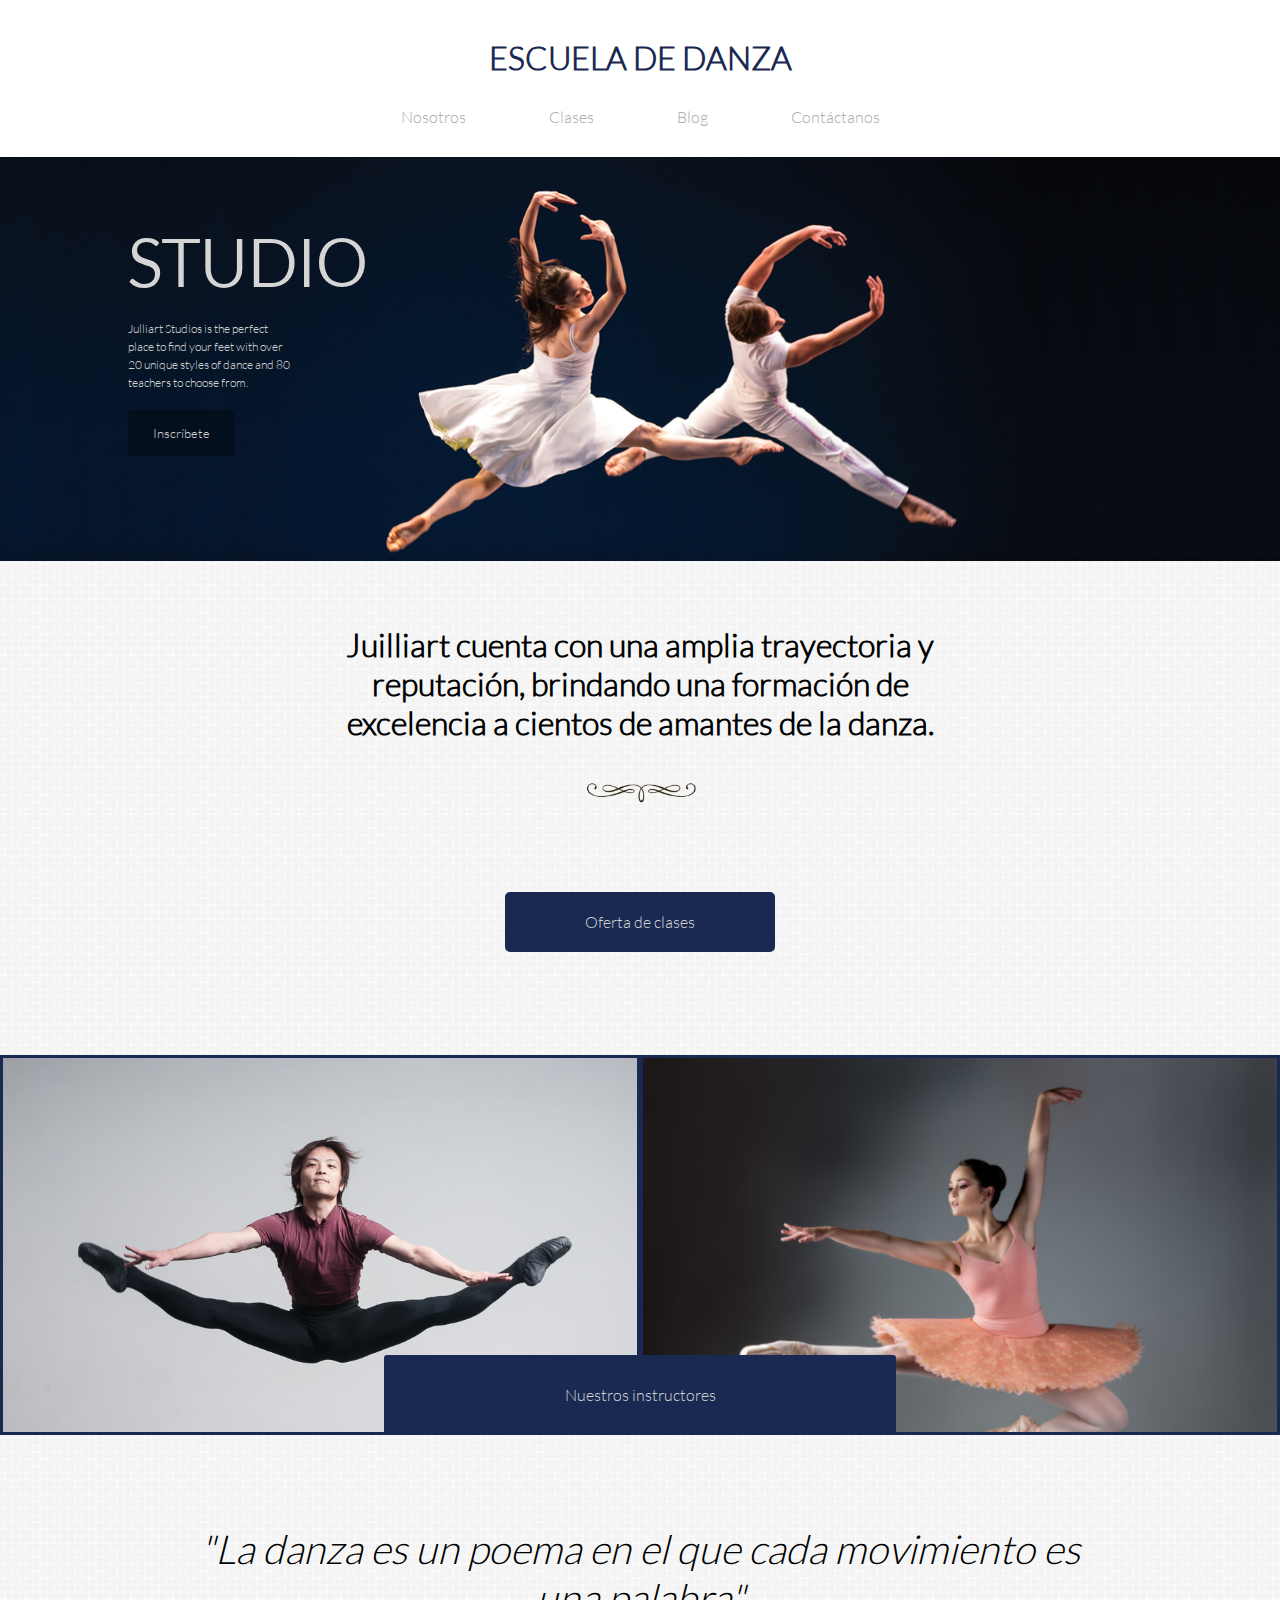
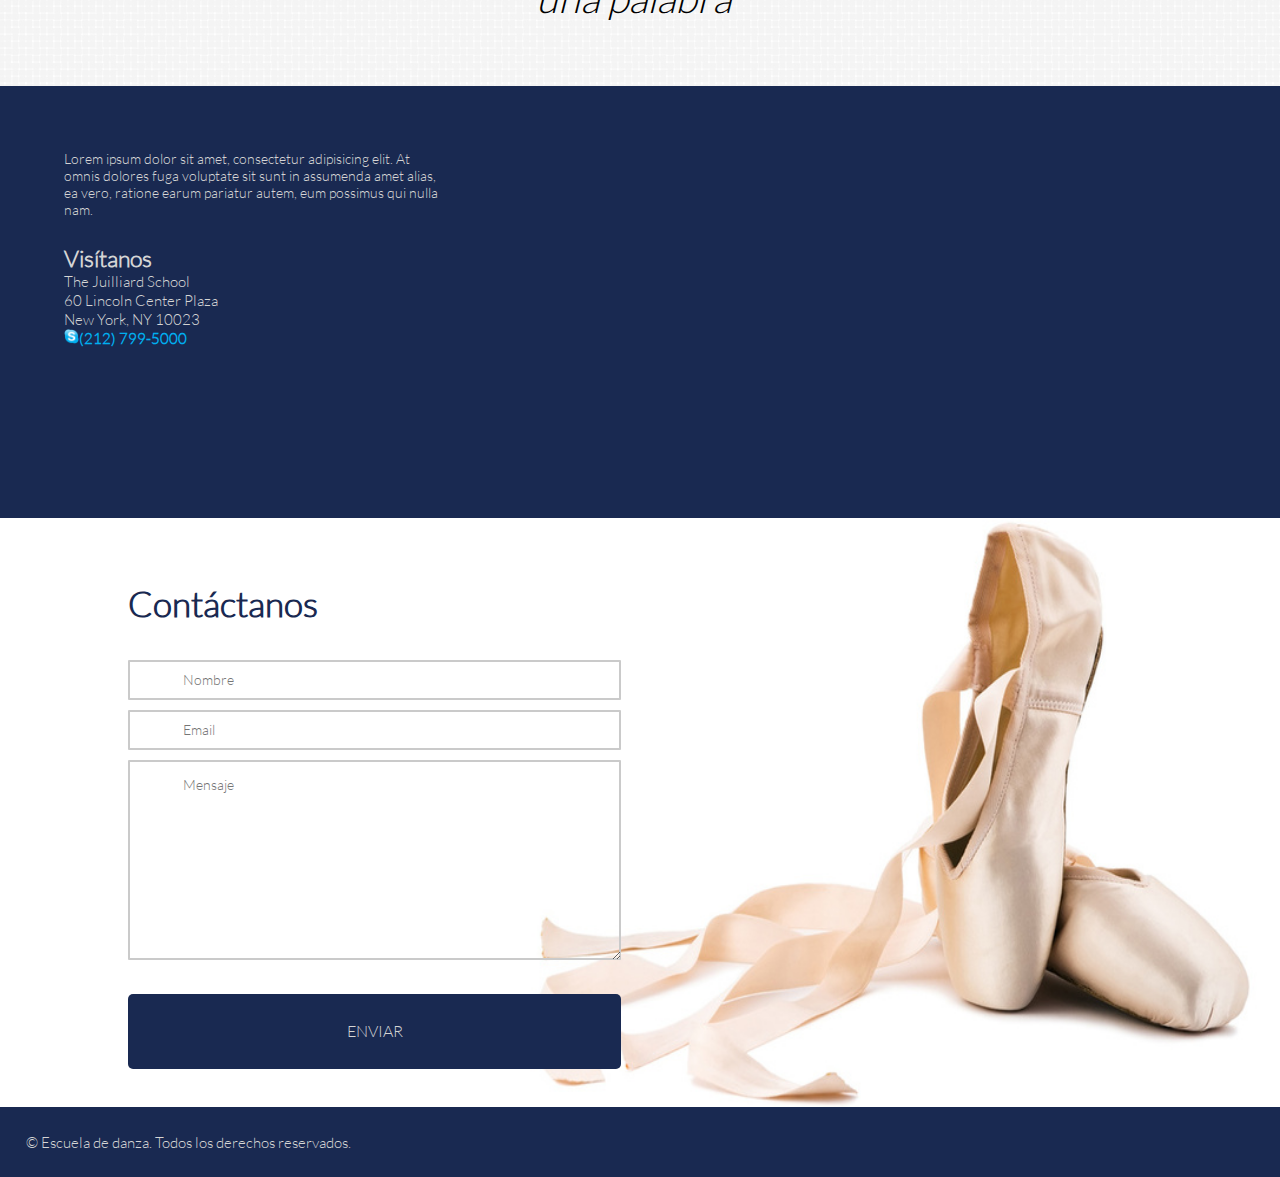
<file: index.html>
<!DOCTYPE html>
<html>
<head>
	<meta charset="UTF-8">
	<title>Escuela de Danza</title>
	<link rel='stylesheet' type='text/css' href='http://fonts.googleapis.com/css?family=Montserrat:400,700'>
	<link rel="stylesheet" type="text/css" href="css/grid-system.css">
	<link rel="stylesheet" type="text/css" href="css/utilities.css">
	<link rel="stylesheet" type="text/css" href="css/common.css">
	<link rel="stylesheet" type="text/css" href="css/main.css">
</head>
<body>
	<header>
		<div class="container-fluid text-center pt-3">
			<h1><a href="index.html">ESCUELA DE DANZA</a></h1>
			<nav>
				<ul>
					<li><a href="nosotros.html">Nosotros</a></li>
					<li><a href="clases.html">Clases</a></li>
					<li><a href="blog.html">Blog</a></li>
					<li><a href="#enlace-contacto">Contáctanos</a></li>
				</ul>
			</nav>
		</div>
	</header>
	<section>
		<div class="container-fluid studio pl-10 pt-5 text-gray">
			<h1>STUDIO</h1>
			<div class="row">
				<div class="col-2">
					<p class="lh">Julliart Studios is the perfect place to find your feet with over 20 unique styles of dance and 80 teachers to choose from.</p>
					<br>
				</div>
			</div>
			<a href="#">Inscríbete</a>
		</div>
	</section>
	<section>
		<div class="container-fluid text-center historia pt-5 pb-8">
			<h1>Juilliart cuenta con una amplia trayectoria y reputación, brindando una formación de excelencia a cientos de amantes de la danza.</h1>
			<div class="decoration_1"></div>
			<a href="clases.html#oferta">
				<button class="azul oferta" type="submit">Oferta de clases</button>
			</a>
		</div>
	</section>
	<section class="">
		<div class="container-fluid text-center profe">
			<div class="row mg-0">
				<div class="col-6 instructor">
				</div>
				<div class="col-6 instructor1">
				</div>
			</div>
		</div>
	</section>
	<a href="nosotros.html#profesores">
		<div class="nuestros text-center">Nuestros instructores</div>
	</a>
	<section>
		<div class="container-fluid text-center pt-7 pb-5 plr-15 cursiva">
			<h1><em>"La danza es un poema en el que cada movimiento es una palabra"</em></h1>
		</div>
	</section>
	<section>
		<div class="container-fluid bg-blue text-white pd-5">
			<div class="row">
				<div class="col-6 pr-5">
					<p class="pr-25">
						Lorem ipsum dolor sit amet, consectetur adipisicing elit. At omnis dolores fuga voluptate sit sunt in assumenda amet alias, ea vero, ratione earum pariatur autem, eum possimus qui nulla nam.
					</p>
					<h2>Visítanos</h2>
					<ul class="informacion">
						<li>The Juilliard School</li>
						<li>60 Lincoln Center Plaza</li>
						<li>New York, NY 10023</li>
						<li><a href="#"><img src="img/skype.png"><strong>(212) 799-5000</strong></a></li>
					</ul>
				</div>
				<div class="col-6">
					<iframe src="https://www.google.com/maps/embed?pb=!1m14!1m8!1m3!1d17092.105794279392!2d-73.98005356191696!3d40.7733290000152!3m2!1i1024!2i768!4f13.1!3m3!1m2!1s0x0%3A0xf876ccebba645bff!2sEscuela+Juilliard!5e0!3m2!1ses-419!2spe!4v1454468732609" width="600" height="450" frameborder="0" style="border:0" allowfullscreen></iframe>
				</div>
			</div>
		</div>
	</section>
	<section id="enlace-contacto" class="container-fluid smartbar pl-10 pt-5 pb-3">
		<div class="container-fluid">
		<h1 class="text-blue pb-3">Contáctanos</h1>
		<form name="contact" class="row">
			<div class="col-6">
				<input type="text" name="smartbar_nombre" class="smartbar-nombre" placeholder="Nombre">
				<input type="text" name="smartbar_email" class="smartbar-email" placeholder="Email">
				<textarea type="text" name="smartbar_mensaje" class="smartbar-mensaje" placeholder="Mensaje"></textarea>
			</div>
		</form>
		<br>
		<div class="row">
			<div class="col-6">
				<button class="azul enviar" type="submit">ENVIAR</button>
			</div>
		</div>
	</div>
	</section>
	<footer class="container-fluid pd-2 bg-blue text-gray">
		© Escuela de danza. Todos los derechos reservados.
	</footer>
</body>
</html>
</file>
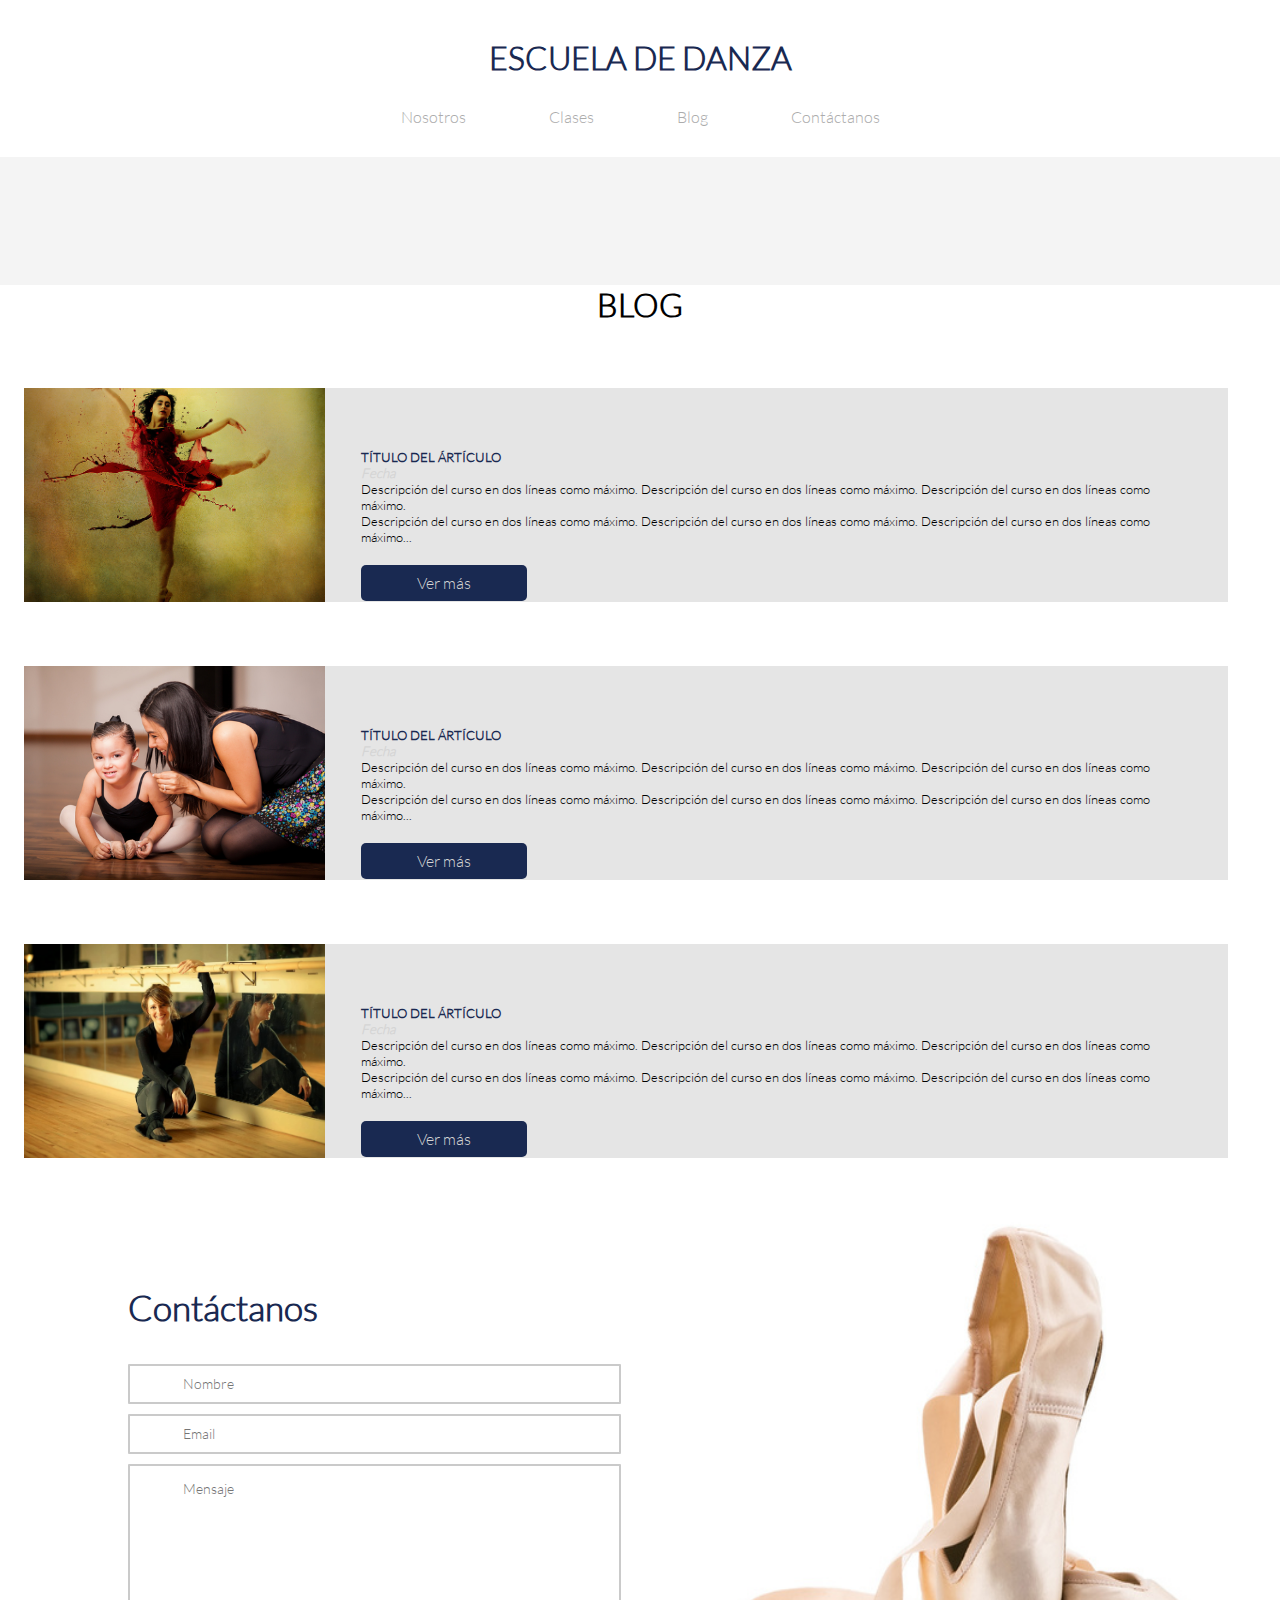
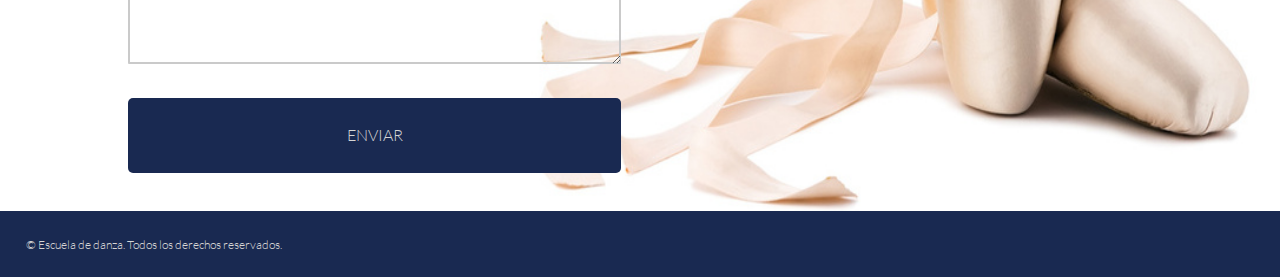
<file: blog.html>
<!DOCTYPE html>
<html>
<head>
	<meta charset="UTF-8">
	<title>Escuela de Danza</title>
	<link rel='stylesheet' type='text/css' href='http://fonts.googleapis.com/css?family=Montserrat:400,700'>
	<link rel="stylesheet" type="text/css" href="css/grid-system.css">
	<link rel="stylesheet" type="text/css" href="css/utilities.css">
	<link rel="stylesheet" type="text/css" href="css/common.css">
	<link rel="stylesheet" type="text/css" href="css/blog.css">
</head>
<body>
	<header >
		<div class="container-fluid text-center pt-3">
			<h1><a href="index.html">ESCUELA DE DANZA</a></h1>
			<nav>
				<ul>
					<li><a href="nosotros.html">Nosotros</a></li>
					<li><a href="clases.html">Clases</a></li>
					<li><a href="blog.html">Blog</a></li>
					<li><a href="#enlace-contacto">Contáctanos</a></li>
				</ul>
			</nav>
		</div>
	</header>
	<section>
		<div class="container-fluid pd-5-10 bg-gray"></div>
		<h1 class="pb-5 text-center">BLOG</h1>
		<div class="row plr-3 pb-5">
			<div class="col-3 bg-img-block blog1">
			</div>
			<div class="col-9 bg-gray-opaco plr-3 pt-5">
				<h5 class="text-blue">TÍTULO DEL ÁRTÍCULO</h5>
				<h5 class="text-gray"><em>Fecha</em></h5>
				<p>Descripción del curso en dos líneas como máximo. Descripción del curso en dos líneas como máximo. Descripción del curso en dos líneas como máximo.
				<br>
				Descripción del curso en dos líneas como máximo. Descripción del curso en dos líneas como máximo. Descripción del curso en dos líneas como máximo...
				</p>
				<br>
				<button class="azul vermas" type="submit">Ver más</button>
			</div>
		</div>
		<div class="row plr-3 pb-5">
			<div class="col-3 bg-img-block profesor-5">
			</div>
			<div class="col-9 bg-gray-opaco plr-3 pt-5">
				<h5 class="text-blue">TÍTULO DEL ÁRTÍCULO</h5>
				<h5 class="text-gray"><em>Fecha</em></h5>
				<p>Descripción del curso en dos líneas como máximo. Descripción del curso en dos líneas como máximo. Descripción del curso en dos líneas como máximo.
				<br>
				Descripción del curso en dos líneas como máximo. Descripción del curso en dos líneas como máximo. Descripción del curso en dos líneas como máximo...
				</p>
				<br>
				<button class="azul vermas" type="submit">Ver más</button>
			</div>
		</div>
		<div class="row plr-3 pb-5">
			<div class="col-3 bg-img-block instructor-1">
			</div>
			<div class="col-9 bg-gray-opaco plr-3 pt-5">
				<h5 class="text-blue">TÍTULO DEL ÁRTÍCULO</h5>
				<h5 class="text-gray"><em>Fecha</em></h5>
				<p>Descripción del curso en dos líneas como máximo. Descripción del curso en dos líneas como máximo. Descripción del curso en dos líneas como máximo.
				<br>
				Descripción del curso en dos líneas como máximo. Descripción del curso en dos líneas como máximo. Descripción del curso en dos líneas como máximo...
				</p>
				<br>
				<button class="azul vermas" type="submit">Ver más</button>
			</div>
		</div>
		</div>
</section>
<section id="enlace-contacto" class="container-fluid smartbar pl-10 pt-5 pb-3">
		<h1 class="text-blue pb-3">Contáctanos</h1>
		<form name="contact" class="row">
			<div class="col-6">
				<input type="text" name="smartbar_nombre" class="smartbar-nombre" placeholder="Nombre">
				<input type="text" name="smartbar_email" class="smartbar-email" placeholder="Email">
				<textarea type="text" name="smartbar_mensaje" class="smartbar-mensaje" placeholder="Mensaje"></textarea>
			</div>
		</form>
		<br>
		<div class="row">
			<div class="col-6">
				<button class="azul enviar" type="submit">ENVIAR</button>
			</div>
		</div>
	</section>
	<footer class="container-fluid pd-2 bg-blue text-gray">
		© Escuela de danza. Todos los derechos reservados.
	</footer>
</body>
</html>
</file>
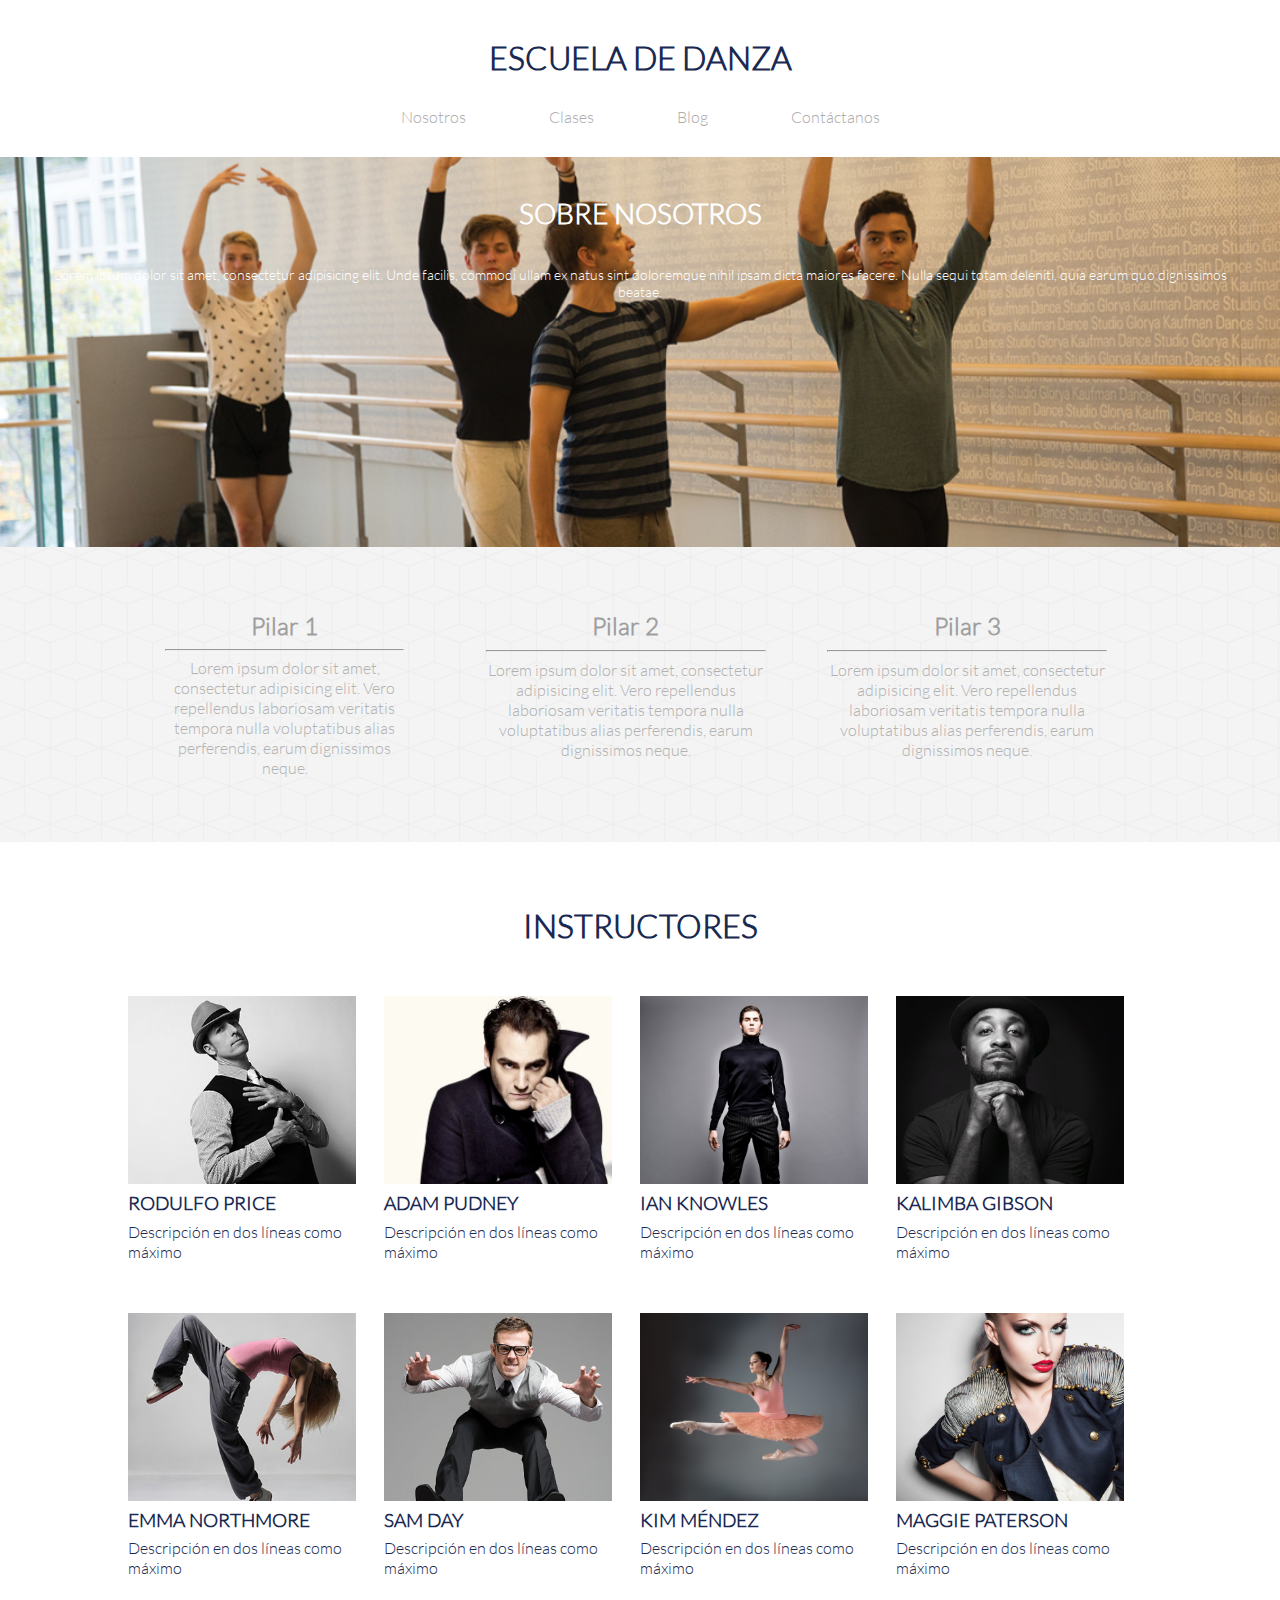
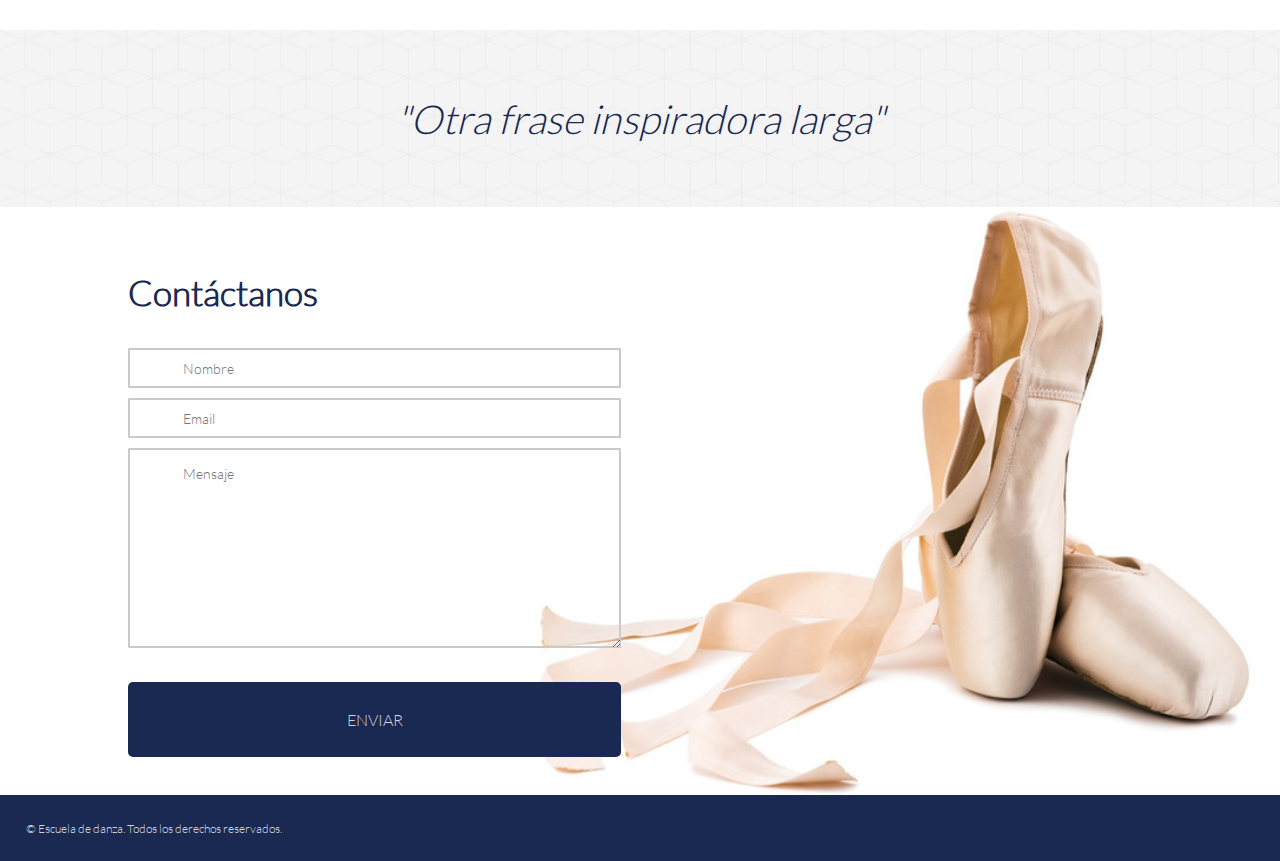
<file: nosotros.html>
<!DOCTYPE html>
<html>
<head>
	<meta charset="UTF-8">
	<title>Escuela de Danza</title>
	<link rel='stylesheet' type='text/css' href='http://fonts.googleapis.com/css?family=Montserrat:400,700'>
	<link rel="stylesheet" type="text/css" href="css/grid-system.css">
	<link rel="stylesheet" type="text/css" href="css/utilities.css">
	<link rel="stylesheet" type="text/css" href="css/common.css">
	<link rel="stylesheet" type="text/css" href="css/nosotros.css">
</head>
<body>
	<header>
		<div class="container-fluid text-center pt-3">
			<h1><a href="index.html">ESCUELA DE DANZA</a></h1>
			<nav>
				<ul>
					<li><a href="nosotros.html">Nosotros</a></li>
					<li><a href="clases.html">Clases</a></li>
					<li><a href="blog.html">Blog</a></li>
					<li><a href="#enlace-contacto">Contáctanos</a></li>
				</ul>
			</nav>
		</div>
	</header>
	<section>
		<div class="nosotros pd-3 container-fluid dance text-white text-center">
			<h1 class="pb-3">SOBRE NOSOTROS</h1>
			<p>Lorem ipsum dolor sit amet, consectetur adipisicing elit. Unde facilis, commodi ullam ex natus sint doloremque nihil ipsam dicta maiores facere. Nulla sequi totam deleniti, quia earum quo dignissimos beatae.</p>
		</div>
	</section>
	<section >
		<div class="container-fluid cubes text-gray-pilar text-center">
		<div class="row">
			<div class="col-4 plr-5">
				<h2 class="text-gray-pilar-d pb-3">Pilar 1</h2>
				<hr/>
				<p class="pt-3">Lorem ipsum dolor sit amet, consectetur adipisicing elit. Vero repellendus laboriosam veritatis tempora nulla voluptatibus alias perferendis, earum dignissimos neque.</p>
			</div>
			<div class="col-4 plr-3">
				<h2 class="text-gray-pilar-d pb-3">Pilar 2</h2>
				<hr/>
				<p class="pt-3">Lorem ipsum dolor sit amet, consectetur adipisicing elit. Vero repellendus laboriosam veritatis tempora nulla voluptatibus alias perferendis, earum dignissimos neque.</p>
			</div>
			<div class="col-4 plr-3">
				<h2 class="text-gray-pilar-d pb-3">Pilar 3</h2>
				<hr/>
				<p class="pt-3">Lorem ipsum dolor sit amet, consectetur adipisicing elit. Vero repellendus laboriosam veritatis tempora nulla voluptatibus alias perferendis, earum dignissimos neque.</p>
			</div>
		</div>
		</div>
	</section>
	<section id="profesores" class="container-fluid pt-5 plr-10 text-blue">
		<h1 class="pb-5 text-center">INSTRUCTORES</h1>
		<div class="row pb-5">
			<div class="col-3">
				<div class="us-trainers prof-4">
				</div>
				<h3 class="pt-3 pb-3">RODULFO PRICE</h3>
				<p>Descripción en dos líneas como máximo</p>
			</div>
			<div class="col-3">
				<div class="us-trainers prof-14">
				</div>
				<h3 class="pt-3 pb-3">ADAM PUDNEY</h3>
				<p>Descripción en dos líneas como máximo</p>
			</div>
			<div class="col-3">
				<div class="us-trainers prof-1">
				</div>
				<h3 class="pt-3 pb-3">IAN KNOWLES</h3>
				<p>Descripción en dos líneas como máximo</p>
			</div>
			<div class="col-3">
				<div class="us-trainers prof-10">
				</div>
				<h3 class="pt-3 pb-3">KALIMBA GIBSON</h3>
				<p>Descripción en dos líneas como máximo</p>
			</div>
		</div>
		<div class="row pb-5">
			<div class="col-3">
				<div class="us-trainers prof-11">
				</div>
				<h3 class="pt-3 pb-3">EMMA NORTHMORE</h3>
				<p>Descripción en dos líneas como máximo</p>
			</div>
			<div class="col-3">
				<div class="us-trainers prof-12">
				</div>
				<h3 class="pt-3 pb-3">SAM DAY</h3>
				<p>Descripción en dos líneas como máximo</p>
			</div>
			<div class="col-3">
				<div class="us-trainers prof-9">
				</div>
				<h3 class="pt-3 pb-3">KIM MÉNDEZ</h3>
				<p>Descripción en dos líneas como máximo</p>
			</div>
			<div class="col-3">
				<div class="us-trainers prof-15">
				</div>
				<h3 class="pt-3 pb-3">MAGGIE PATERSON</h3>
				<p>Descripción en dos líneas como máximo</p>
			</div>
		</div>
	</section>
	<section class="container-fluid cubes plr-15 pt-10 pb-10 text-blue text-center">
		<h1><em>"Otra frase inspiradora larga"</em></h1>
	</section>
	<section id="enlace-contacto" class="container-fluid smartbar pl-10 pt-5 pb-3">
		<h1 class="text-blue pb-3">Contáctanos</h1>
		<form name="contact" class="row">
			<div class="col-6">
				<input type="text" name="smartbar_nombre" class="smartbar-nombre" placeholder="Nombre">
				<input type="text" name="smartbar_email" class="smartbar-email" placeholder="Email">
				<textarea type="text" name="smartbar_mensaje" class="smartbar-mensaje" placeholder="Mensaje"></textarea>
			</div>
		</form>
		<br>
		<div class="row">
			<div class="col-6">
				<button class="azul enviar" type="submit">ENVIAR</button>
			</div>
		</div>
	</section>
	<footer class="container-fluid pd-2 bg-blue text-gray">
		© Escuela de danza. Todos los derechos reservados.
	</footer>
</body>
</html>
</file>
<file: css/grid-system.css>
/* GLOBAL */
* {
  box-sizing: border-box;
  margin: 0;
  padding: 0;
 }

.text-center {
	text-align: center;
}

.text-right {
	text-align: right;
}

/* Grid system */

.container {
	width: 968px;
	padding-left: 14px; 
	padding-right: 14px;
	margin: 0px auto;
	position: relative;
}

.container-fluid {
	width: 100%;
	margin: 0px auto;
	position: relative;
}

.row {
	width: 100%;
	margin-left: -14px;
	margin-right: -14px;
}

.row:before, .row:after{
  content: " ";
  display: table;
}

.row:after {
  clear: both;
}

[class*="col-"] {
	min-height: 7px;
	padding: 0 14px;
	float: left;
}

.col-1 {
	/* (1 / 12) x 100 */
	width: 8.333333%;
} 

.col-2 {
	/* (2 / 12) x 100 */
	width: 16.666667%;
} 

.col-3 {
	/* (3 / 12) x 100 */
	width: 25%;
} 

.col-4 {
	/* (4 / 12) x 100 */
	width: 33.333333%;
}

.col-5 {
	/* (5 / 12) x 100 */
	width: 41.666667%;
}

.col-6 {
	/* (6 / 12) x 100 */
	width: 50%;
} 

.col-7 {
	/* (7 / 12) x 100 */
	width: 58.333333%;
}

.col-8 {
	/* (8 / 12) x 100 */
	width: 66.666667%;
}

.col-9 {
	/* (9 / 12) x 100 */
	width: 75%;
}

.col-10 {
	/* (10 / 12) x 100 */
	width: 83.333333%;
}

.col-11 {
	/* (11 / 12) x 100 */
	width: 91.666667%;
}

.col-12 {
	/* (12 / 12) x 100 */
	width: 100%;
}
</file>
<file: css/utilities.css>
/*Global*/
*{
	font-family: "Latolight";
}

@font-face{
	font-family: LatoHeavy;
	src: url(../fonts/LatoHeavy.ttf);
}
@font-face{
	font-family:Latolight ;
	src: url(../fonts/Latolight.ttf);
}
@font-face{
	font-family: DolceVita;
	src: url(../fonts/DolceVita.ttf);
}
@font-face{
	font-family: Neoteric-Bold;
	src: url(../fonts/Neoteric-Bold.ttf);
}

/* Shortcuts */

.pd-0{
	padding: 0;
}
.pd-3{
	padding: 3%;
}
.pd-5{
	padding: 5%;
}
.pd-10{
	padding: 10%;
}
.pl-5{
	padding-left: 5%;
}
.pr-5{
	padding-right: 5%;
}
.pr-25{
	padding-right: 25%;
}
.pl-3{
	padding-left: 3%;
}
.pl-10{
	padding-left: 10%;
}
.pd-5-10{
	padding: 5% 10%;
}
.plr-3{
	padding-left: 3%;
	padding-right: 3%;
}
.plr-5{
	padding-left: 5%;
	padding-right: 5%;
}
.plr-10{
	padding-left: 10%;
	padding-right: 10%;
}
.plr--14{
	padding-left: -14px;
	padding-right: -14px;
}
.plr-15{
	padding-left: 15%;
	padding-right: 15%;
}
.pt-3{
	padding-top: 3%;
}
.pt-5{
	padding-top: 5%;
}
.pt-7{
	padding-top: 7%;
}
.pt-10{
	padding-top: 10%;
}
.pd-2{
	padding: 2%;
}
.pb-3{
	padding-bottom: 3%;
}
.pb-5{
	padding-bottom: 5%;
}
.pb-8{
	padding-bottom: 8%;
}
.pb-10{
	padding-bottom: 10%;
}
.pb-28{
	padding-bottom: 28px;
}
.mg-0{
	margin: 0;
}
.w-100{
	width: 100%;
}
.w-50{
	width: 50%;
}
.lh{
	line-height: 1.5;
}
.text-center{
	text-align: center;
}
.text-left{
	text-align: left;
}
.text-white{
	color: white;
}
.text-gray{
	color: #D5D5D5;
}
.text-gray-dark{
	color: rgb(83, 88, 95);
}
.text-blue{
 color: #192951;
}
.a-none-decoration{
	text-decoration: none;
}
.bg-gray{
	background-color: rgb(244, 244, 244);
}
.bg-blue{
	background-color: #192951;
}
.bg-img-block{
	background-size: cover;
	background-repeat: no-repeat;
	background-position: center;
}
.bg-img-pos-top{
	background-size: cover;
	background-repeat: no-repeat;
	background-position: top;
}
</file>
<file: css/common.css>
a{
	text-decoration: none;
}
header h1 a{
	color: #192951;
}
header{
	background-color: white;
}
header nav ul{
	list-style-type: none;
	padding: 30px 0px 30px 0px;
}
header nav li{
	position: relative;
	display: inline-block;
}
header nav li:hover a{
	background-color: #08121F;
}
header nav a{
	padding: 15px 40px;
	color: #ACACAC;
}
header nav a:hover{
	color: white;
	text-shadow: 1px 1px 2px white;
}
section.smartbar{
	background-image: url(../img/shoes_!.jpg);
	background-position: right center;
	background-repeat: no-repeat;
	background-size: 825px 605px;
}
section.smartbar h1{
	font-size: 35px;
}
section.smartbar input, section.smartbar textarea{
	box-shadow: inset 0 0 0 2px #CACACA;
	background-repeat: no-repeat;
	background-position:4%;
	background-color: transparent;
	background-size: 6%;
	border: none;
	border-radius: 1px;
	-webkit-border-radius: 1px;
	color: #222;
	font-size: 14px;	
	padding: 0% 10%;
	margin-bottom: 10px;
	height: 40px;	
	width: 90%;	
}
section.smartbar input.smartbar-nombre{
	background-image: url(http://rexkirby.com/kirbyandson/images/name.svg);
}
section.smartbar input.smartbar-email{
	background-image: url(http://rexkirby.com/kirbyandson/images/email.svg);
}
section.smartbar textarea.smartbar-mensaje{
	background-image: url(http://rexkirby.com/kirbyandson/images/comment.svg);
	background-position: 4% 5%;
	height: 200px !important;
	padding-top: 3% !important;
}
button.azul{
	font-size: 16px;
	color: #D5D5D5;
	background-color: #192951;
	border-radius: 20px;
	-moz-border-radius: 5px;
	-webkit-border-radius: 5px;
	border-style: none;
	border: 0px solid #000000;
	cursor: pointer;
}
button.enviar{
	width: 90%;
	padding-top: 5%;
	padding-bottom: 5%;
}
footer{
	font-size: 12px;
}
</file>
<file: css/main.css>
.studio{
	background-image: url(../img/dance_1.jpg);
	background-size: cover;
	background-repeat: no-repeat;
	background-position: top;
	height: 404px;
}
.studio h1{
	font-size: 65px;
	padding-bottom: 20px;
}
.studio p{
	font-size: 12px;
	padding-bottom: 10px;
}
.studio a{
	padding: 15px 25px;
	background-color: #040F1E;
	color: #D5D5D5;
	font-size: 13px;
}
.studio a:hover{
	background-color: white;
	color: black;
}
.historia, .cursiva{
	background-image: url(../img/textura_2.jpg);
}
.historia h1{
	padding-left: 25%;
	padding-right: 25%;
}
.historia div.decoration_1{
	background-image: url(../img/decoration_1.png);
	background-size: 120px;
	height: 100px;
	background-position: center;
	background-repeat: no-repeat;
	margin-bottom: 50px;
}
.oferta{
	padding: 20px 80px;
	color: #D5D5D5;
}
.instructor{
	background-image: url(../img/instructor_4.jpg);
	background-repeat:no-repeat;
	background-size:cover;
	height: 380px;
	border-color: #192951;
	border:2px 0px;
	border-style: solid;
}
.instructor1{
	background-image: url(../img/profesor_9.jpg);
	background-repeat:no-repeat;
	background-size:cover; 
	height: 380px;
	border-color: #192951;
	border:2px 0px;
	border-style: solid;
}
.nuestros{
	z-index: 1;
	position: absolute;
	margin: 0px auto;
	margin-top: -80px;
	margin-left: 30%;
	width: 40%;
	padding-top: 30px;
	padding-bottom: 30px;
	background-color: #192951;
	color: #D5D5D5;
	border-radius: 3px;
	-moz-border-radius: 3px;
	-webkit-border-radius: 3px;
}
.cursiva h1{
	font-size: 40px;
	font-weight: normal;
}
.bg-blue{
	color: #D5D5D5;
	font-size: 15px;
}
.bg-blue p{
	font-size: 14px;
	padding-bottom: 5%;
}
.bg-blue ul{
	list-style-type: none;
}
.bg-blue ul img{
	width: 15px;
}
.bg-blue a{
	color: #00AFF0;
}
.bg-blue iframe{
	width: 450px;
	height: 300px;
}
</file>
<file: css/blog.css>
.blog1{
	background-image: url(../img/blog1.jpg);
	height: 214px;
}
.bg-gray-opaco{
	background-color: rgba(0, 0, 0, 0.1);
	height: 214px;
}
.vermas{
	width: 20%;
	padding-top: 1%;
	padding-bottom: 1%;
	font-size: 13px;
}
.bg-gray-opaco p{
	font-size: 13px;
}
.profesor-5{
	background-image: url(../img/profesor_5.jpg);
	height: 214px;
}
.instructor-1{
	background-image: url(../img/instructor_1.jpg);
	height: 214px;
}
</file>
<file: css/nosotros.css>
.dance{
	background-image: url(../img/dance_7.jpg);
	height: 390px;
	background-size: 1800px !important;
	background-repeat: no-repeat;
	background-position: 0% 38%;
}
.dance div.opaco{
	margin: 0px auto;
	background-color: rgba(0, 0, 0, 0.4);
	width: 35%;
	position: relative;
	top: 30%;
}
.dance, .nosotros p{
	font-size: 14px;
}
.cubes{
	background-image: url(../img/cubes.png);
	background-size: 4%;
	padding: 5% 10%;
}
.text-gray-pilar{
	color: #B1B1B1;
}
.text-gray-pilar-d{
	color: #9F9F9F;
}
.us-trainers{
	background-size: cover;
	background-repeat: no-repeat;
	background-position: top;
	height: 188px;
}
.prof-4{
	background-image: url(../img/profesor_4.jpg);
}
.prof-14{
	background-image: url(../img/profesor_14.jpg);
}
.prof-1{
	background-image: url(../img/profesor_1.jpg);
}
.prof-10{
	background-image: url(../img/profesor_10.jpg);
}
.prof-11{
	background-image: url(../img/profesor_11.jpg);
}
.prof-12{
	background-image: url(../img/profesor_12.jpg);
}
.prof-9{
	background-image: url(../img/profesor_9.jpg);
}
.prof-15{
	background-image: url(../img/profesor_15.jpg);
}
.cubes h1{
	font-size: 40px;
	font-weight: normal;
}
</file>
